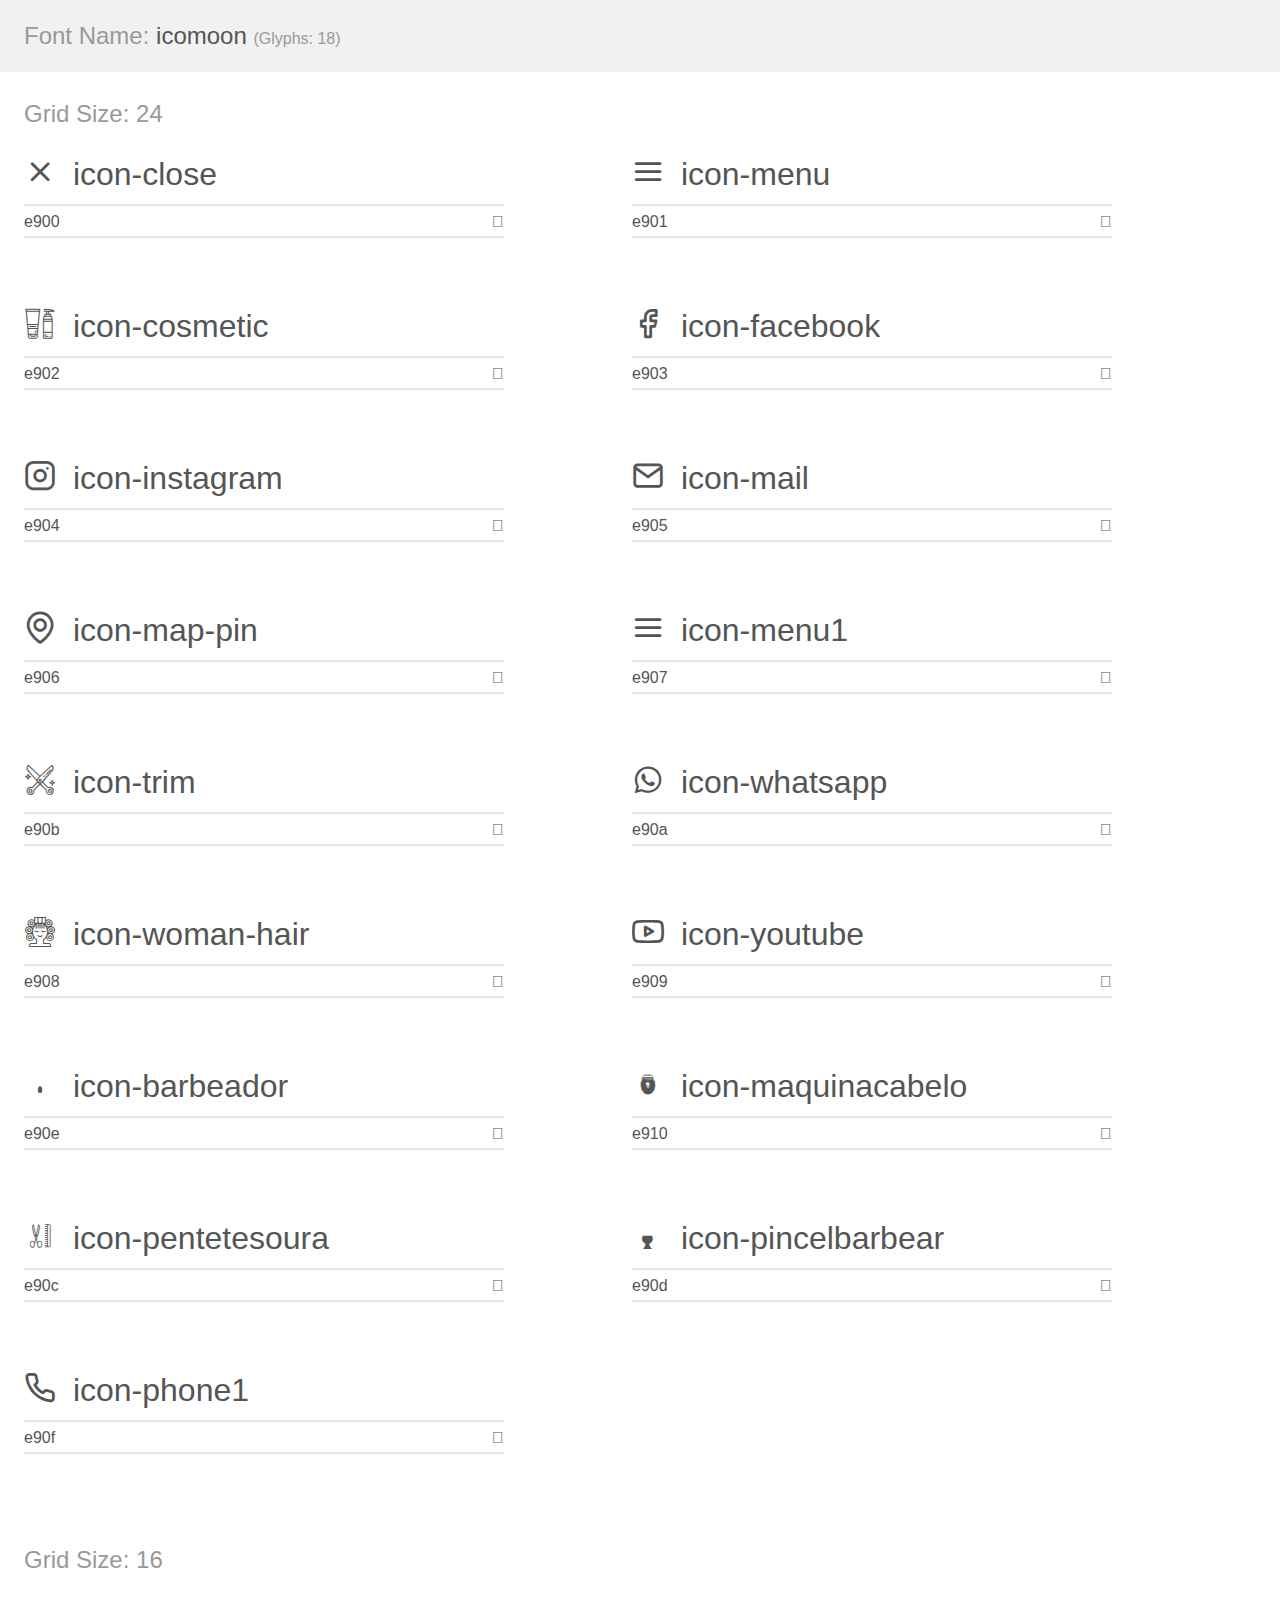
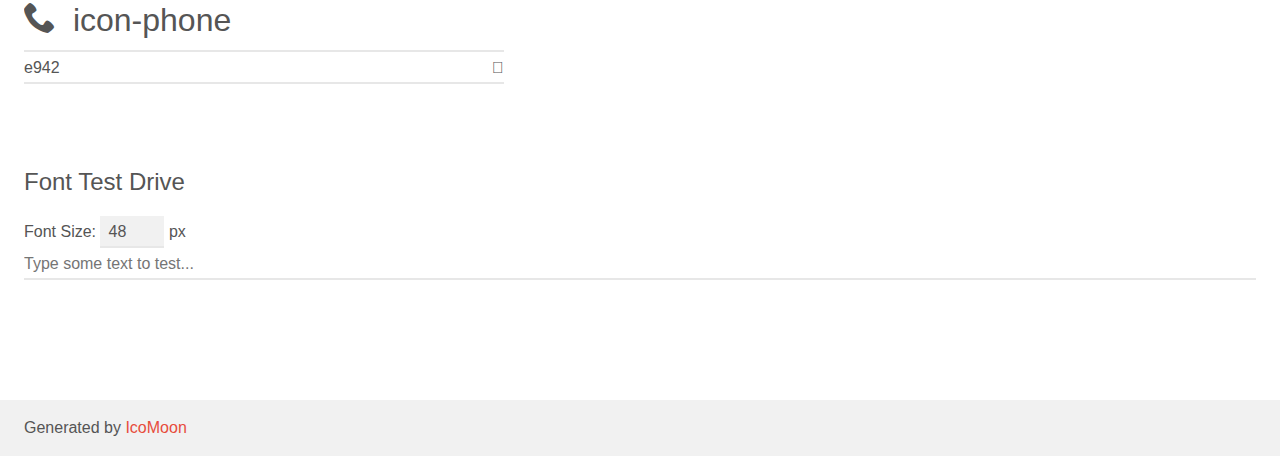
<file: assets/font/demo.html>
<!doctype html>
<html>
<head>
    <meta charset="utf-8">
    <title>IcoMoon Demo</title>
    <meta name="description" content="An Icon Font Generated By IcoMoon.io">
    <meta name="viewport" content="width=device-width, initial-scale=1">
    <link rel="stylesheet" href="demo-files/demo.css">
    <link rel="stylesheet" href="style.css"></head>
<body>
    <div class="bgc1 clearfix">
        <h1 class="mhmm mvm"><span class="fgc1">Font Name:</span> icomoon <small class="fgc1">(Glyphs:&nbsp;18)</small></h1>
    </div>
    <div class="clearfix mhl ptl">
        <h1 class="mvm mtn fgc1">Grid Size: 24</h1>
        <div class="glyph fs1">
            <div class="clearfix bshadow0 pbs">
                <span class="icon-close"></span>
                <span class="mls"> icon-close</span>
            </div>
            <fieldset class="fs0 size1of1 clearfix hidden-false">
                <input type="text" readonly value="e900" class="unit size1of2" />
                <input type="text" maxlength="1" readonly value="&#xe900;" class="unitRight size1of2 talign-right" />
            </fieldset>
            <div class="fs0 bshadow0 clearfix hidden-true">
                <span class="unit pvs fgc1">liga: </span>
                <input type="text" readonly value="" class="liga unitRight" />
            </div>
        </div>
        <div class="glyph fs1">
            <div class="clearfix bshadow0 pbs">
                <span class="icon-menu"></span>
                <span class="mls"> icon-menu</span>
            </div>
            <fieldset class="fs0 size1of1 clearfix hidden-false">
                <input type="text" readonly value="e901" class="unit size1of2" />
                <input type="text" maxlength="1" readonly value="&#xe901;" class="unitRight size1of2 talign-right" />
            </fieldset>
            <div class="fs0 bshadow0 clearfix hidden-true">
                <span class="unit pvs fgc1">liga: </span>
                <input type="text" readonly value="" class="liga unitRight" />
            </div>
        </div>
        <div class="glyph fs1">
            <div class="clearfix bshadow0 pbs">
                <span class="icon-cosmetic"></span>
                <span class="mls"> icon-cosmetic</span>
            </div>
            <fieldset class="fs0 size1of1 clearfix hidden-false">
                <input type="text" readonly value="e902" class="unit size1of2" />
                <input type="text" maxlength="1" readonly value="&#xe902;" class="unitRight size1of2 talign-right" />
            </fieldset>
            <div class="fs0 bshadow0 clearfix hidden-true">
                <span class="unit pvs fgc1">liga: </span>
                <input type="text" readonly value="" class="liga unitRight" />
            </div>
        </div>
        <div class="glyph fs1">
            <div class="clearfix bshadow0 pbs">
                <span class="icon-facebook"></span>
                <span class="mls"> icon-facebook</span>
            </div>
            <fieldset class="fs0 size1of1 clearfix hidden-false">
                <input type="text" readonly value="e903" class="unit size1of2" />
                <input type="text" maxlength="1" readonly value="&#xe903;" class="unitRight size1of2 talign-right" />
            </fieldset>
            <div class="fs0 bshadow0 clearfix hidden-true">
                <span class="unit pvs fgc1">liga: </span>
                <input type="text" readonly value="" class="liga unitRight" />
            </div>
        </div>
        <div class="glyph fs1">
            <div class="clearfix bshadow0 pbs">
                <span class="icon-instagram"></span>
                <span class="mls"> icon-instagram</span>
            </div>
            <fieldset class="fs0 size1of1 clearfix hidden-false">
                <input type="text" readonly value="e904" class="unit size1of2" />
                <input type="text" maxlength="1" readonly value="&#xe904;" class="unitRight size1of2 talign-right" />
            </fieldset>
            <div class="fs0 bshadow0 clearfix hidden-true">
                <span class="unit pvs fgc1">liga: </span>
                <input type="text" readonly value="" class="liga unitRight" />
            </div>
        </div>
        <div class="glyph fs1">
            <div class="clearfix bshadow0 pbs">
                <span class="icon-mail"></span>
                <span class="mls"> icon-mail</span>
            </div>
            <fieldset class="fs0 size1of1 clearfix hidden-false">
                <input type="text" readonly value="e905" class="unit size1of2" />
                <input type="text" maxlength="1" readonly value="&#xe905;" class="unitRight size1of2 talign-right" />
            </fieldset>
            <div class="fs0 bshadow0 clearfix hidden-true">
                <span class="unit pvs fgc1">liga: </span>
                <input type="text" readonly value="" class="liga unitRight" />
            </div>
        </div>
        <div class="glyph fs1">
            <div class="clearfix bshadow0 pbs">
                <span class="icon-map-pin"></span>
                <span class="mls"> icon-map-pin</span>
            </div>
            <fieldset class="fs0 size1of1 clearfix hidden-false">
                <input type="text" readonly value="e906" class="unit size1of2" />
                <input type="text" maxlength="1" readonly value="&#xe906;" class="unitRight size1of2 talign-right" />
            </fieldset>
            <div class="fs0 bshadow0 clearfix hidden-true">
                <span class="unit pvs fgc1">liga: </span>
                <input type="text" readonly value="" class="liga unitRight" />
            </div>
        </div>
        <div class="glyph fs1">
            <div class="clearfix bshadow0 pbs">
                <span class="icon-menu1"></span>
                <span class="mls"> icon-menu1</span>
            </div>
            <fieldset class="fs0 size1of1 clearfix hidden-false">
                <input type="text" readonly value="e907" class="unit size1of2" />
                <input type="text" maxlength="1" readonly value="&#xe907;" class="unitRight size1of2 talign-right" />
            </fieldset>
            <div class="fs0 bshadow0 clearfix hidden-true">
                <span class="unit pvs fgc1">liga: </span>
                <input type="text" readonly value="" class="liga unitRight" />
            </div>
        </div>
        <div class="glyph fs1">
            <div class="clearfix bshadow0 pbs">
                <span class="icon-trim"></span>
                <span class="mls"> icon-trim</span>
            </div>
            <fieldset class="fs0 size1of1 clearfix hidden-false">
                <input type="text" readonly value="e90b" class="unit size1of2" />
                <input type="text" maxlength="1" readonly value="&#xe90b;" class="unitRight size1of2 talign-right" />
            </fieldset>
            <div class="fs0 bshadow0 clearfix hidden-true">
                <span class="unit pvs fgc1">liga: </span>
                <input type="text" readonly value="" class="liga unitRight" />
            </div>
        </div>
        <div class="glyph fs1">
            <div class="clearfix bshadow0 pbs">
                <span class="icon-whatsapp"></span>
                <span class="mls"> icon-whatsapp</span>
            </div>
            <fieldset class="fs0 size1of1 clearfix hidden-false">
                <input type="text" readonly value="e90a" class="unit size1of2" />
                <input type="text" maxlength="1" readonly value="&#xe90a;" class="unitRight size1of2 talign-right" />
            </fieldset>
            <div class="fs0 bshadow0 clearfix hidden-true">
                <span class="unit pvs fgc1">liga: </span>
                <input type="text" readonly value="" class="liga unitRight" />
            </div>
        </div>
        <div class="glyph fs1">
            <div class="clearfix bshadow0 pbs">
                <span class="icon-woman-hair"></span>
                <span class="mls"> icon-woman-hair</span>
            </div>
            <fieldset class="fs0 size1of1 clearfix hidden-false">
                <input type="text" readonly value="e908" class="unit size1of2" />
                <input type="text" maxlength="1" readonly value="&#xe908;" class="unitRight size1of2 talign-right" />
            </fieldset>
            <div class="fs0 bshadow0 clearfix hidden-true">
                <span class="unit pvs fgc1">liga: </span>
                <input type="text" readonly value="" class="liga unitRight" />
            </div>
        </div>
        <div class="glyph fs1">
            <div class="clearfix bshadow0 pbs">
                <span class="icon-youtube"></span>
                <span class="mls"> icon-youtube</span>
            </div>
            <fieldset class="fs0 size1of1 clearfix hidden-false">
                <input type="text" readonly value="e909" class="unit size1of2" />
                <input type="text" maxlength="1" readonly value="&#xe909;" class="unitRight size1of2 talign-right" />
            </fieldset>
            <div class="fs0 bshadow0 clearfix hidden-true">
                <span class="unit pvs fgc1">liga: </span>
                <input type="text" readonly value="" class="liga unitRight" />
            </div>
        </div>
        <div class="glyph fs1">
            <div class="clearfix bshadow0 pbs">
                <span class="icon-barbeador"></span>
                <span class="mls"> icon-barbeador</span>
            </div>
            <fieldset class="fs0 size1of1 clearfix hidden-false">
                <input type="text" readonly value="e90e" class="unit size1of2" />
                <input type="text" maxlength="1" readonly value="&#xe90e;" class="unitRight size1of2 talign-right" />
            </fieldset>
            <div class="fs0 bshadow0 clearfix hidden-true">
                <span class="unit pvs fgc1">liga: </span>
                <input type="text" readonly value="" class="liga unitRight" />
            </div>
        </div>
        <div class="glyph fs1">
            <div class="clearfix bshadow0 pbs">
                <span class="icon-maquinacabelo"></span>
                <span class="mls"> icon-maquinacabelo</span>
            </div>
            <fieldset class="fs0 size1of1 clearfix hidden-false">
                <input type="text" readonly value="e910" class="unit size1of2" />
                <input type="text" maxlength="1" readonly value="&#xe910;" class="unitRight size1of2 talign-right" />
            </fieldset>
            <div class="fs0 bshadow0 clearfix hidden-true">
                <span class="unit pvs fgc1">liga: </span>
                <input type="text" readonly value="" class="liga unitRight" />
            </div>
        </div>
        <div class="glyph fs1">
            <div class="clearfix bshadow0 pbs">
                <span class="icon-pentetesoura"></span>
                <span class="mls"> icon-pentetesoura</span>
            </div>
            <fieldset class="fs0 size1of1 clearfix hidden-false">
                <input type="text" readonly value="e90c" class="unit size1of2" />
                <input type="text" maxlength="1" readonly value="&#xe90c;" class="unitRight size1of2 talign-right" />
            </fieldset>
            <div class="fs0 bshadow0 clearfix hidden-true">
                <span class="unit pvs fgc1">liga: </span>
                <input type="text" readonly value="" class="liga unitRight" />
            </div>
        </div>
        <div class="glyph fs1">
            <div class="clearfix bshadow0 pbs">
                <span class="icon-pincelbarbear"></span>
                <span class="mls"> icon-pincelbarbear</span>
            </div>
            <fieldset class="fs0 size1of1 clearfix hidden-false">
                <input type="text" readonly value="e90d" class="unit size1of2" />
                <input type="text" maxlength="1" readonly value="&#xe90d;" class="unitRight size1of2 talign-right" />
            </fieldset>
            <div class="fs0 bshadow0 clearfix hidden-true">
                <span class="unit pvs fgc1">liga: </span>
                <input type="text" readonly value="" class="liga unitRight" />
            </div>
        </div>
        <div class="glyph fs1">
            <div class="clearfix bshadow0 pbs">
                <span class="icon-phone1"></span>
                <span class="mls"> icon-phone1</span>
            </div>
            <fieldset class="fs0 size1of1 clearfix hidden-false">
                <input type="text" readonly value="e90f" class="unit size1of2" />
                <input type="text" maxlength="1" readonly value="&#xe90f;" class="unitRight size1of2 talign-right" />
            </fieldset>
            <div class="fs0 bshadow0 clearfix hidden-true">
                <span class="unit pvs fgc1">liga: </span>
                <input type="text" readonly value="" class="liga unitRight" />
            </div>
        </div>
    </div>
    <div class="clearfix mhl ptl">
        <h1 class="mvm mtn fgc1">Grid Size: 16</h1>
        <div class="glyph fs2">
            <div class="clearfix bshadow0 pbs">
                <span class="icon-phone"></span>
                <span class="mls"> icon-phone</span>
            </div>
            <fieldset class="fs0 size1of1 clearfix hidden-false">
                <input type="text" readonly value="e942" class="unit size1of2" />
                <input type="text" maxlength="1" readonly value="&#xe942;" class="unitRight size1of2 talign-right" />
            </fieldset>
            <div class="fs0 bshadow0 clearfix hidden-true">
                <span class="unit pvs fgc1">liga: </span>
                <input type="text" readonly value="phone, telephone" class="liga unitRight" />
            </div>
        </div>
    </div>

    <!--[if gt IE 8]><!-->
    <div class="mhl clearfix mbl">
        <h1>Font Test Drive</h1>
        <label>
            Font Size: <input id="fontSize" type="number" class="textbox0 mbm"
            min="8" value="48" />
            px
        </label>
        <input id="testText" type="text" class="phl size1of1 mvl"
        placeholder="Type some text to test..." value=""/>
        <div id="testDrive" class="icon-" style="font-family: icomoon">&nbsp;
        </div>
    </div>
    <!--<![endif]-->
    <div class="bgc1 clearfix">
        <p class="mhl">Generated by <a href="https://icomoon.io/app">IcoMoon</a></p>
    </div>

    <script src="demo-files/demo.js"></script>
</body>
</html>
</file>
<file: assets/font/demo-files/demo.css>
body {
  padding: 0;
  margin: 0;
  font-family: sans-serif;
  font-size: 1em;
  line-height: 1.5;
  color: #555;
  background: #fff;
}
h1 {
  font-size: 1.5em;
  font-weight: normal;
}
small {
  font-size: .66666667em;
}
a {
  color: #e74c3c;
  text-decoration: none;
}
a:hover, a:focus {
  box-shadow: 0 1px #e74c3c;
}
.bshadow0, input {
  box-shadow: inset 0 -2px #e7e7e7;
}
input:hover {
  box-shadow: inset 0 -2px #ccc;
}
input, fieldset {
  font-family: sans-serif;
  font-size: 1em;
  margin: 0;
  padding: 0;
  border: 0;
}
input {
  color: inherit;
  line-height: 1.5;
  height: 1.5em;
  padding: .25em 0;
}
input:focus {
  outline: none;
  box-shadow: inset 0 -2px #449fdb;
}
.glyph {
  font-size: 16px;
  width: 15em;
  padding-bottom: 1em;
  margin-right: 4em;
  margin-bottom: 1em;
  float: left;
  overflow: hidden;
}
.liga {
  width: 80%;
  width: calc(100% - 2.5em);
}
.talign-right {
  text-align: right;
}
.talign-center {
  text-align: center;
}
.bgc1 {
  background: #f1f1f1;
}
.fgc1 {
  color: #999;
}
.fgc0 {
  color: #000;
}
p {
  margin-top: 1em;
  margin-bottom: 1em;
}
.mvm {
  margin-top: .75em;
  margin-bottom: .75em;
}
.mtn {
  margin-top: 0;
}
.mtl, .mal {
  margin-top: 1.5em;
}
.mbl, .mal {
  margin-bottom: 1.5em;
}
.mal, .mhl {
  margin-left: 1.5em;
  margin-right: 1.5em;
}
.mhmm {
  margin-left: 1em;
  margin-right: 1em;
}
.mls {
  margin-left: .25em;
}
.ptl {
  padding-top: 1.5em;
}
.pbs, .pvs {
  padding-bottom: .25em;
}
.pvs, .pts {
  padding-top: .25em;
}
.unit {
  float: left;
}
.unitRight {
  float: right;
}
.size1of2 {
  width: 50%;
}
.size1of1 {
  width: 100%;
}
.clearfix:before, .clearfix:after {
  content: " ";
  display: table;
}
.clearfix:after {
  clear: both;
}
.hidden-true {
  display: none;
}
.textbox0 {
  width: 3em;
  background: #f1f1f1;
  padding: .25em .5em;
  line-height: 1.5;
  height: 1.5em;
}
#testDrive {
  display: block;
  padding-top: 24px;
  line-height: 1.5;
}
.fs0 {
  font-size: 16px;
}
.fs1 {
  font-size: 32px;
}
.fs2 {
  font-size: 32px;
}
</file>
<file: assets/font/style.css>
@font-face {
  font-family: 'icomoon';
  src:  url('fonts/icomoon.eot?c7wiqv');
  src:  url('fonts/icomoon.eot?c7wiqv#iefix') format('embedded-opentype'),
    url('fonts/icomoon.ttf?c7wiqv') format('truetype'),
    url('fonts/icomoon.woff?c7wiqv') format('woff'),
    url('fonts/icomoon.svg?c7wiqv#icomoon') format('svg');
  font-weight: normal;
  font-style: normal;
  font-display: block;
}

[class^="icon-"], [class*=" icon-"] {
  /* use !important to prevent issues with browser extensions that change fonts */
  font-family: 'icomoon' !important;
  speak: never;
  font-style: normal;
  font-weight: normal;
  font-variant: normal;
  text-transform: none;
  line-height: 1;

  /* Better Font Rendering =========== */
  -webkit-font-smoothing: antialiased;
  -moz-osx-font-smoothing: grayscale;
}

.icon-close:before {
  content: "\e900";
}
.icon-menu:before {
  content: "\e901";
}
.icon-cosmetic:before {
  content: "\e902";
}
.icon-facebook:before {
  content: "\e903";
}
.icon-instagram:before {
  content: "\e904";
}
.icon-mail:before {
  content: "\e905";
}
.icon-map-pin:before {
  content: "\e906";
}
.icon-menu1:before {
  content: "\e907";
}
.icon-trim:before {
  content: "\e90b";
}
.icon-whatsapp:before {
  content: "\e90a";
}
.icon-woman-hair:before {
  content: "\e908";
}
.icon-youtube:before {
  content: "\e909";
}
.icon-barbeador:before {
  content: "\e90e";
}
.icon-maquinacabelo:before {
  content: "\e910";
}
.icon-pentetesoura:before {
  content: "\e90c";
}
.icon-pincelbarbear:before {
  content: "\e90d";
}
.icon-phone1:before {
  content: "\e90f";
}
.icon-phone:before {
  content: "\e942";
}
</file>
